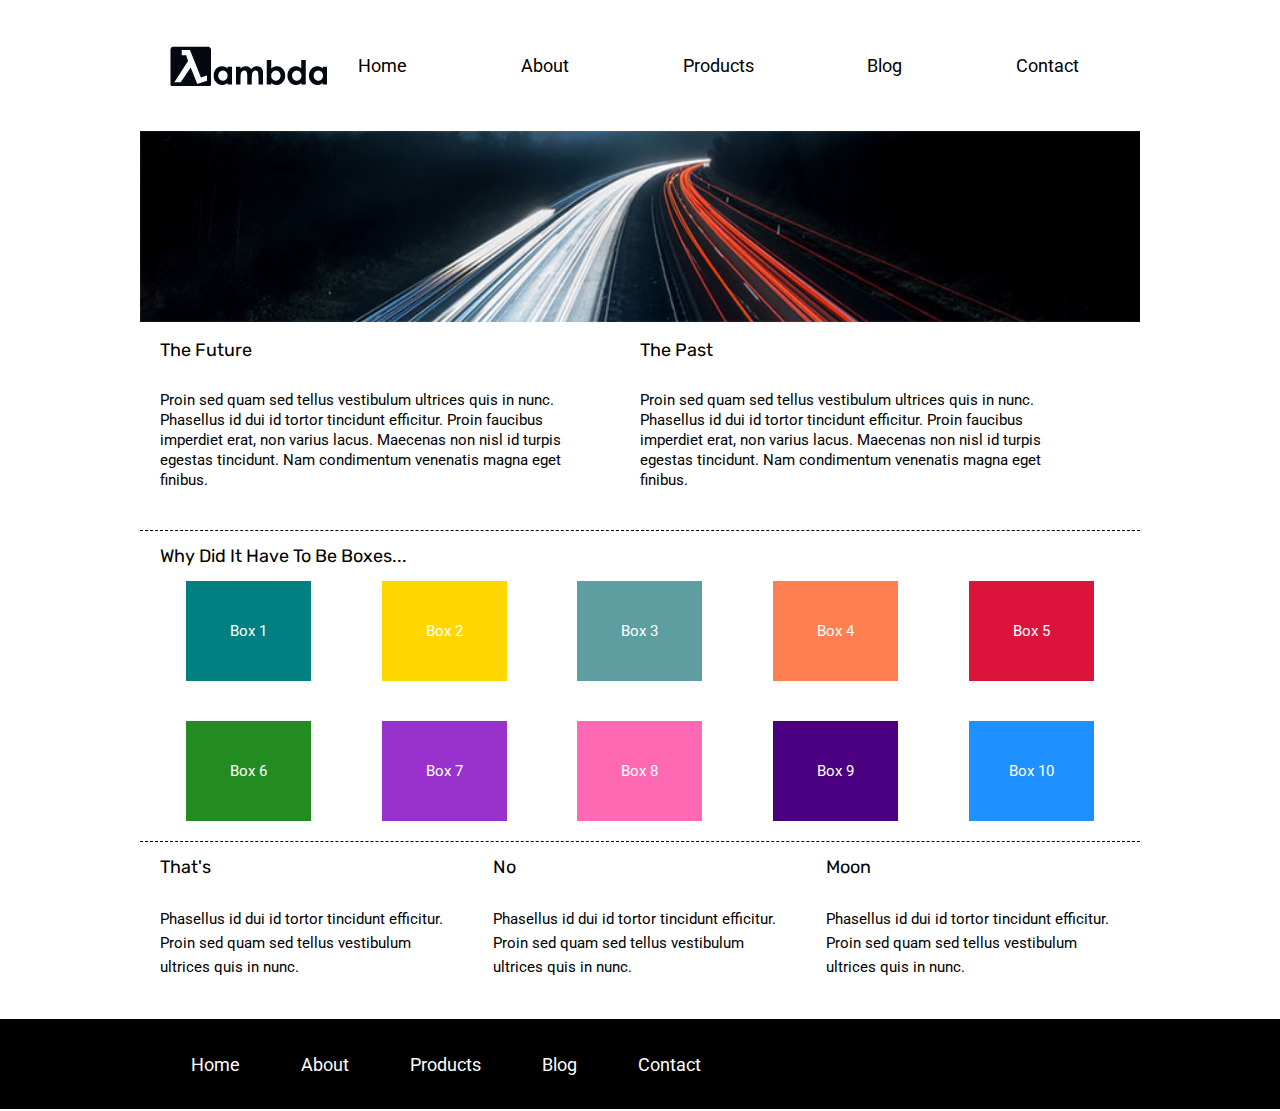
<file: index.html>
<!doctype html>

<html lang="en">
<head>
  <meta charset="utf-8">

  <title>Sprint Challenge - Home --Submited</title>
  <meta name="viewport" content="width=device-width, initial-scale=1.0">
  <link href="https://fonts.googleapis.com/css?family=Roboto|Rubik" rel="stylesheet">
  <link rel="stylesheet" href="./style/index.css">

</head>

<body>
    <div class="wrapper">
    <div class="container">
    <!-- Navigation -->
    <header>
        <img class="logo" src="./assets/lambda-black.png" alt="Lambda Logo">
        <nav> 
            <a href="/">Home</a>
            <a href="/about.html">About</a>
            <a href="#">Products</a>
            <a href="#">Blog</a>
            <a href="#">Contact</a>
        </nav>
    </header>
    
    <!-- Hero Image -->
        <img class="hero__image" src="./assets/jumbo.jpg" alt="hightway banner">
    <!-- Main Content -->
        <section class="top-content">
            <div class="text-container">
                <h2>The Future</h2>
                <p>Proin sed quam sed tellus vestibulum ultrices quis in nunc. Phasellus id dui id tortor tincidunt efficitur. Proin faucibus imperdiet erat, non varius lacus. Maecenas non nisl id turpis egestas tincidunt. Nam condimentum venenatis magna eget finibus.</p>
            </div>
            <div class="text-container">
                <h2>The Past</h2>
                <p>Proin sed quam sed tellus vestibulum ultrices quis in nunc. Phasellus id dui id tortor tincidunt efficitur. Proin faucibus imperdiet erat, non varius lacus. Maecenas non nisl id turpis egestas tincidunt. Nam condimentum venenatis magna eget finibus.</p>
            </div>
        </section>
        
        <section class="middle-content">
            <h2>Why Did It Have To Be Boxes...</h2>
            
            <div class="boxes">
                <div class="box">Box 1</div>
                <div class="box">Box 2</div>
                <div class="box">Box 3</div>
                <div class="box">Box 4</div>
                <div class="box">Box 5</div>
                <div class="box">Box 6</div>
                <div class="box">Box 7</div>
                <div class="box">Box 8</div>
                <div class="box">Box 9</div>
                <div class="box">Box 10</div>
            </div>
        </section>

        <section class="bottom-content">
            <div class="text-container">
                <h2>That's</h2>
                <p>Phasellus id dui id tortor tincidunt efficitur. Proin sed quam sed tellus vestibulum ultrices quis in nunc.</p>
            </div>
            <div class="text-container">
                <h2>No</h2>
                <p>Phasellus id dui id tortor tincidunt efficitur. Proin sed quam sed tellus vestibulum ultrices quis in nunc.</p>
            </div>
            <div class="text-container">
                <h2>Moon</h2>
                <p>Phasellus id dui id tortor tincidunt efficitur. Proin sed quam sed tellus vestibulum ultrices quis in nunc.</p>
            </div>

        </section>
    </div>
</div>   
        <!-- Footer -->
        <footer>
            <div class="container">
            <nav class="footer-nav">
                <a href="/">Home</a>
                <a href="/about">About</a>
                <a href="#">Products</a>
                <a href="#">Blog</a>
                <a href="#">Contact</a>
            </nav>
         </div>
        </footer>
          
</body>
</html>
</file>
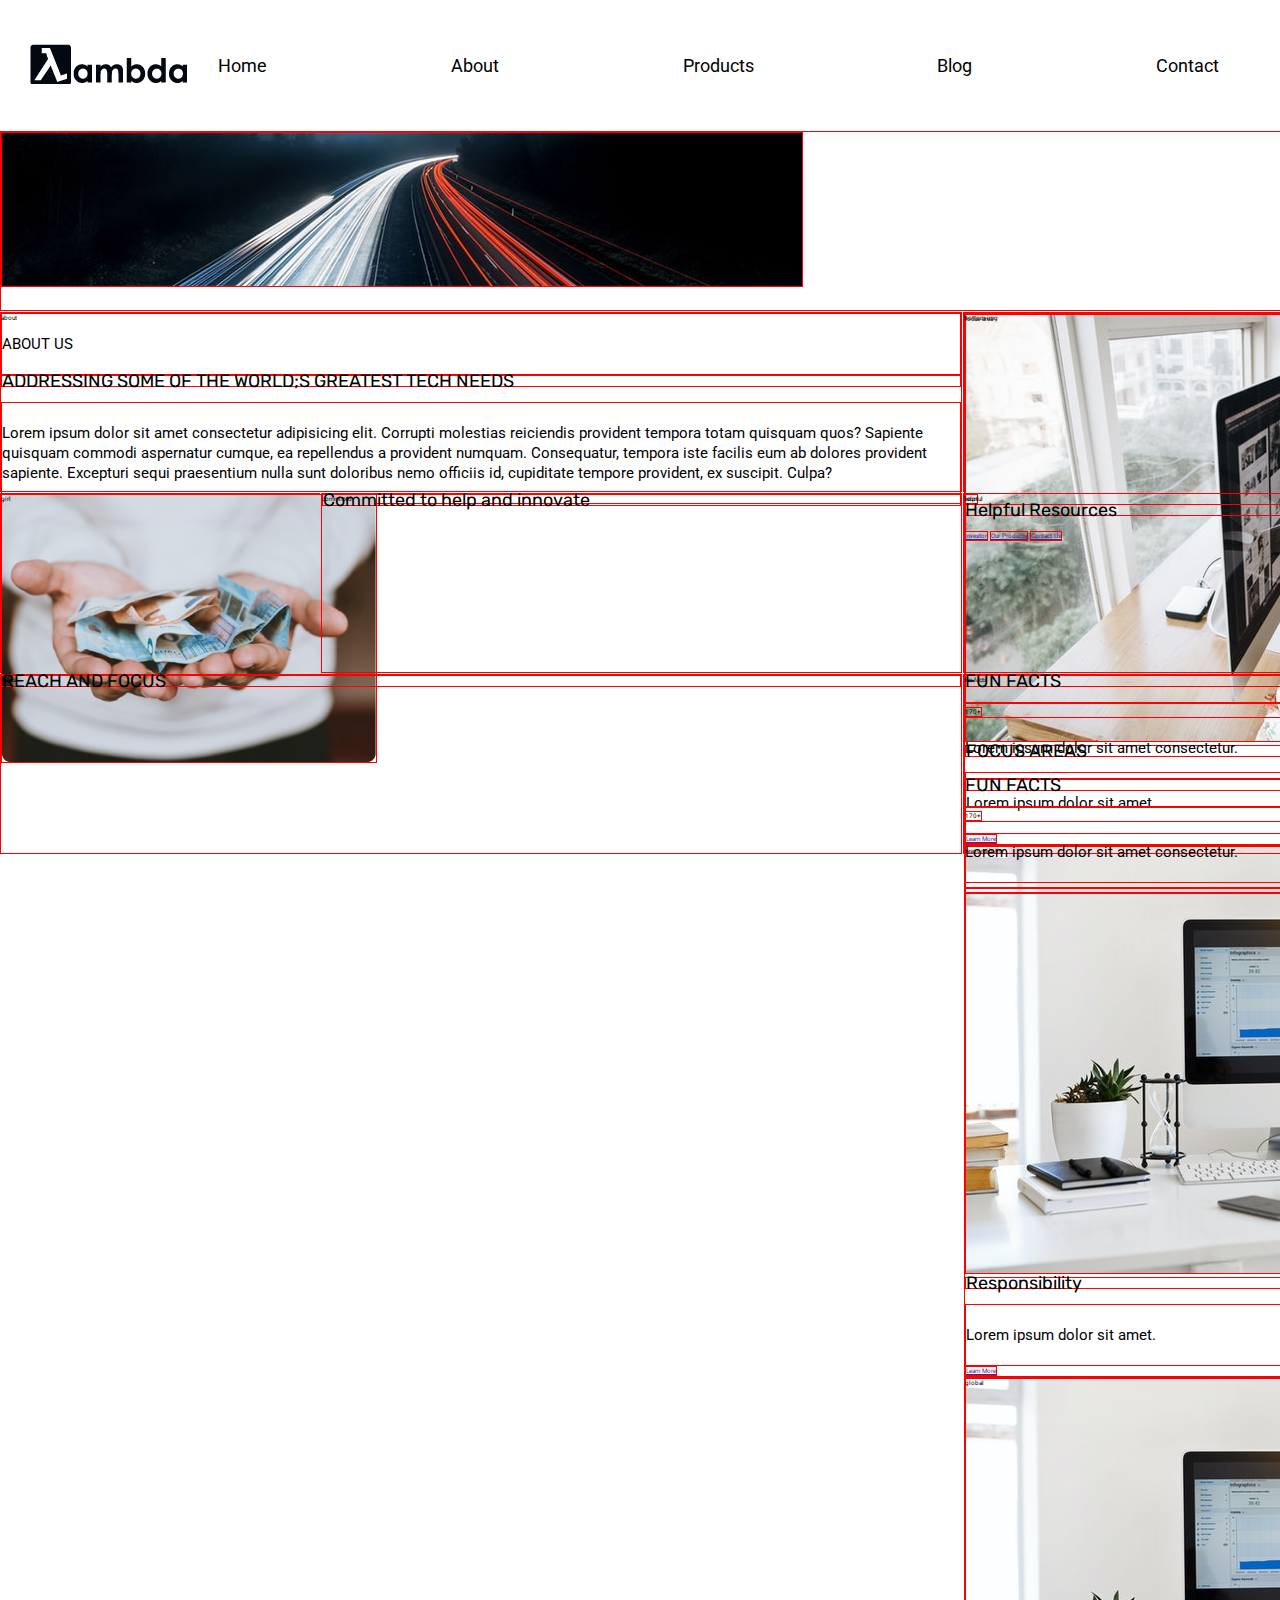
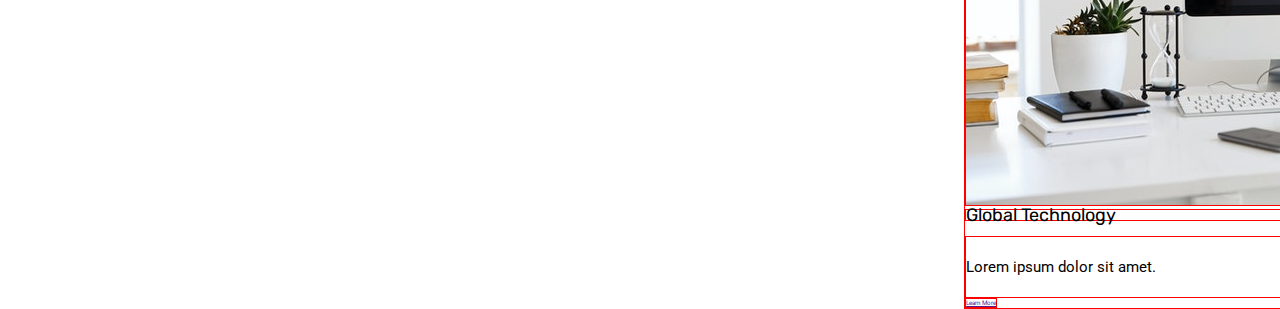
<file: about.html>
<!doctype html>

<html lang="en">
<head>
  <meta charset="utf-8">

  <title>Sprint Challenge - About</title>
  <meta name="viewport" content="width=device-width, initial-scale=1.0">
  <link href="https://fonts.googleapis.com/css?family=Roboto|Rubik" rel="stylesheet">

  <link rel="stylesheet" href="./style/index.css">
  <link rel="stylesheet" href="./style/about.css">

</head>

<body>
    
   
       
         <!-- Navigation -->
            <header>
                <a href="/"><img class="logo" src="./assets/lambda-black.png" alt="Lambda Logo" ></a>
                <nav> 
                    <a href="/">Home</a>
                    <a href="/about.html">About</a>
                    <a href="#">Products</a>
                    <a href="#">Blog</a>
                    <a href="#">Contact</a>
                </nav>
            </header>

            <div class="grid-container">
                <div class="hero"> <img src="./assets/jumbo.jpg" alt="banner image"></div>
                <div class="about">
                    <p>ABOUT US</p>
                    <h1>ADDRESSING SOME OF THE WORLD;S GREATEST TECH NEEDS</h1>
                    <p>Lorem ipsum dolor sit amet consectetur adipisicing elit. Corrupti molestias reiciendis provident tempora totam quisquam quos? Sapiente quisquam commodi aspernatur cumque, ea repellendus a provident numquam. Consequatur, tempora iste facilis eum ab dolores provident sapiente. Excepturi sequi praesentium nulla sunt doloribus nemo officiis id, cupiditate tempore provident, ex suscipit. Culpa?</p>
                </div>
                <div class="girl"><img src="./assets/pg1.png" alt="girl palying"></div>
                <div class="committed">
                    <h2>Committed to help and innovate</h2>
                </div>
                <div class="focus">
                    <h2>REACH AND FOCUS</h2>
                </div>
                <div class="bottom-img">
                    <div class="focus-area">
                        <img src="./assets/img1.jpg" alt="BUILDING">
                        <h3>FOCUS AREAS</h3>
                        <p>Lorem ipsum dolor sit amet.</p>
                        <a href="">Learn More</a>
                    </div>
                    <div class="responsibility">
                        <img src="./assets/img2.jpg" alt="computer">
                        <h3>Responsibility</h3>
                        <p>Lorem ipsum dolor sit amet.</p>
                        <a href="">Learn More</a>
                    </div>
                    <div class="global">
                        <img src="./assets/img2.jpg" alt="computer">
                        <h3>Global Technology</h3>
                        <p>Lorem ipsum dolor sit amet.</p>
                        <a href="">Learn More</a>
                    </div>
                </div>
               
                    <div class="helpful">
                        <span>icon</span>
                        <h2>Helpful Resources</h2>
                        <a href="">Investor</a>
                        <a href="">Our Products</a>
                        <a href="">Contact Us</a>
                    </div>

                    <div class="fun-facts">
                        <h3>FUN FACTS</h3>
                        <hr>
                        <span>170+</span>
                        <p>Lorem ipsum dolor sit amet consectetur.</p>
                        <h3>FUN FACTS</h3>
                        <hr>
                        <span>170+</span>
                        <p>Lorem ipsum dolor sit amet consectetur.</p>
                        <hr>
                        <hr>
                    </div>
                
              </div>





        


        <!-- Footer -->
        <!-- <footer>
            <div class="container">
            <nav>
                <a href="/">Home</a>
                <a href="/about">About</a>
                <a href="#">Products</a>
                <a href="#">Blog</a>
                <a href="#">Contact</a>
            </nav>
         </div>
        </footer> -->
          
</body>
</html>
</file>
<file: style/about.css>
html, body, .grid-container { height: 100%; margin: 0; }

.grid-container {
  display: grid;
  grid-template-columns: 25% 25% 25% 25%;
  grid-template-rows: 20% 20% 20% 20% 20%;
  gap: 1px 1px;
  grid-template-areas:
  "hero hero hero hero"
  "about about about sidebar" 
  "girl committed committed sidebar" 
  "focus focus focus sidebar"
  "focus-area responsibility global sidebar";
}

.hero { grid-area: hero; }

.about { grid-area: about; }

.girl { grid-area: girl; }

.committed { grid-area: committed; }

.focus { grid-area: focus; }

.focus-area { grid-area: focus-area; }

.responsibility { grid-area: responsibility; }

.global { grid-area: global; }

.sidebar { grid-area: sidebar; }


.grid-container * { 
 border: 1px solid red;
 position: relative;
}

.grid-container *:after { 
 content:attr(class);
 position: absolute;
 top: 0;
 left: 0;
}
</file>
<file: style/index.css>
/* Reset Import */
@import "./reset.css";
/*############################
       ->   Bruno 
#############################*/



/*############################
       ->   Root Resets
#############################*/



body {
	line-height: 1rem;
}

ol, ul {
  list-style: none;
}

blockquote, q {
  quotes: none;
}

blockquote:before, blockquote:after,
q:before, q:after {
  content: '';
  content: none;
}

table {
  border-collapse: collapse;
  border-spacing: 0;
}

* {
  -webkit-box-sizing: border-box;
          box-sizing: border-box;
}

html, body {
    font-size: 62.5%;
    height: 100%;
    font-family: 'Roboto', sans-serif;
}

h1, h2, h3, h4, h5 {
    font-size: 1.8rem;
    margin-bottom: 15px;
    font-family: 'Rubik', sans-serif;
}

p {
    font-size: 1.5rem;
    line-height: 1.4rem;
}


/*############################
       ->   Navigation 
#############################*/

header {
    padding: 3rem;
    display: flex;
	align-items: center;
	justify-content: space-around;
}


nav {
    display: flex;
    justify-content: space-between;
    width: 100%;
}

nav a {
    padding: 1.7em;
    font-size: 1.8rem;
    text-decoration: none;
    color: black;
}

/*############################
       ->   Container
#############################*/

.container {
    width: 1000px;
    margin: 0 auto;
    max-width: 100%;
    
    
}
.wrapper{
    min-height: calc(100vh - 10%);
}

.hero__image {
    width: 100%;
    max-width: 100%;
    margin: 0 auto;
}

/*############################
       ->   Content
#############################*/

 .top-content {
    display: flex;
    flex-wrap: wrap;
    align-items: center;
    align-items:stretch;
    margin-bottom: 20px;
    border-bottom: 1px dashed black;
}

.top-content .text-container {
    width: 48%;
    padding: 2%;
    padding-bottom: 20px;  
} 

.middle-content {
    margin-bottom: 20px;
    border-bottom: 1px dashed black;
}

.middle-content h2 {
     padding: 0 2%;
     margin-bottom: 0;
}


/*############################
       ->  Box 
#############################*/

.middle-content .boxes {
    display: -webkit-box;
    display: -ms-flexbox;
    display: flex;
        -ms-flex-wrap: wrap;
    flex-wrap: wrap;
       -webkit-box-pack: space-evenly;
       -ms-flex-pack: space-evenly;
   justify-content: space-evenly;
}

.middle-content .boxes .box {
   width: 12.5%;
   height: 100px;
   background: black;
   margin: 20px 2.5%;
   color: white;
   display: flex;
   align-items: center;
   justify-content: center;
   font-size: 1.5rem;
}

.boxes .box:nth-child(1){
    background-color: teal;
}
.boxes .box:nth-child(2){
    background-color: gold;
}
.boxes .box:nth-child(3){
    background-color: cadetblue;
}
.boxes .box:nth-child(4){
    background-color: coral;
}
.boxes .box:nth-child(5){
    background-color: crimson;
}
.boxes .box:nth-child(6){
    background-color: forestgreen
}
.boxes .box:nth-child(7){
    background-color: darkorchid
}
.boxes .box:nth-child(8){
    background-color: hotpink
}
.boxes .box:nth-child(9){
    background-color: indigo
}
.boxes .box:nth-child(10){
    background-color: dodgerblue
}
.bottom-content {
    display: -webkit-box;
    display: -ms-flexbox;
    display: flex;
    margin: 0 2% 20px;
        -ms-flex-pack: distribute;
    justify-content: space-around;
}

.bottom-content .text-container {
     padding-right: 4%;
}

.bottom-content .text-container p{
    font-size: 1.5rem;
    line-height: 1.6;
}
.bottom-content .text-container:last-child {
    padding-right: 0;
}

/*############################
       ->   Footer
#############################*/

footer {
    width: 100%;
    height: 10%;
     background: black;
}

footer nav {
    width: 60%;
    display: flex;
    justify-content: space-between;
    align-items: center;
    padding: 1% 2%;
    font-size: 1.4rem;
}

footer nav a {
    color: white;
    text-decoration: none;
    cursor: pointer;
}

/*############################
       ->  About us
#############################*/

main {
    margin-top: 10rem;
}
p{
    padding: 20px 0;
    line-height: 2rem;
}
/*############################
       ->   Media Queries
#############################*/


/* Smartphones (portrait and landscape) ----------- */
@media only screen 
and (min-width : 320px) 
and (max-width : 480px) {
    p{
        font-size: 1.8rem;
    }
   .container {
       margin: 0;
       padding: 0;
       width: 100%;
       max-width: 100%;
       margin: 0 auto;
    }

    .logo{
        margin: 15% 0; 
    }

    .logo {
        height: 5rem;
    }

    header {
        padding: 0;
        margin: 0;
        flex-direction: column;
        justify-content: center;
        align-items: center;
    }

    nav {
        width: 80%;
        text-align: center;
        flex-direction: column;
    }
    
    nav a:first-child {
        display: block;
        background: rgb(189,189,189);
        background: linear-gradient(5deg, rgba(189,189,189,1) 0%, rgba(217,217,217,1) 100%);
        border: 1px solid #A1A1A1;
        border-radius: 1rem;
        width: 100%;
        font-family: Rubik;
        color: #535353;
        font-weight: 800;
        padding: 1.1rem 1rem;
    }

    nav a {
        display: block;
        background: transparent;
        border: 1px solid #DDDDDD;
        border-radius: 1rem;
        width: 100%;
        color: #CACACA;
        font-family: Rubik;
        padding: 1.1rem 1rem;
        }

    nav a:nth-child(3){
        display: none;
    }
       

    .hero__image {
        padding: 2rem 0;
        height: 19rem;
        width: 100%;
    }

    .top-content {
        flex-direction: column;
        justify-content: flex-start;
        width: 100%;
    }
         
    .text-container {
        padding: 0;
        margin: 0;
        width: 100%;
    }    

    .text-container h2{
        font-family: Roboto;
        width: 100%;
        color: black;
        font-size: 2.2rem;
    }

    .text-container p {
        width: 100%;
        color: #A1A1A1;
        line-height: 2rem;
    }

     .top-content .text-container {
         width: 100%;
    }
        
    .top-content {
        padding: 0 3%;
    }
    
    .middle-content h2{
        padding-top: 3rem;
        font-size: 2.2rem;
        text-align: center;
    }

    .boxes {
        padding: 0;
        margin: 0;
        flex-direction: column;
        align-content: center;
    }
    
    .middle-content .boxes .box {
        width: 50%;
        height: 20rem;
        margin: 20px 2.5%;
        color: white;
        display: flex;
        align-items: center;
        justify-content: center;
        font-size: 3rem;
    }

    /* These Boxes are not shown on the Mobile Layout. */
         
    .boxes .box:nth-child(5){
        display: none;
    }
    .boxes .box:nth-child(6){
        display: none;
    }
    .boxes .box:nth-child(7){
        display: none;
    }
    .boxes .box:nth-child(8){
        display: none;
    }
    .boxes .box:nth-child(9){
        display: none;
    }
    .boxes .box:nth-child(10){
        display: none;
    }
    .bottom-content {
        /* display: none; */
    }
    footer {
        /* display: none; */
    }
    .footer-nav {
        
        display: flex;
        flex-direction: row;
        width: 100%;
    }
    .bottom-content {
        flex-direction: column;
    }
}




/* iPads (portrait and landscape) ----------- */
@media only screen 
and (min-width : 768px) 
and (max-width : 1024px) {

    .container {
        width: 90%
    }
}


/* Large screens ----------- */
@media only screen 
and (min-width : 481px) 
and (max-width : 768px) {
   
    .container {
        width: 90%;
        max-width: 90%;
    }
    .wrapper{
        min-height: calc(100vh - 5rem);
    }
    header {
        padding-top: 5%;
        flex-direction: column;
    }
    nav a {
        padding: 3rem 0;
    }
    footer{
        width: 100%;
        height: 7rem;
        max-height: 100%;
        max-width: 100%;
        padding: 5% 0;
        
    }
    
    footer nav {
        padding: 0;
        margin: 0;
        width: 100%;
        height: 100%;
        max-width: 100%;
        height:100%;
        
    }
    
    footer nav a {
        padding: 0;
        margin: 0;
        width: 100%;
        height: 100%;
        max-width: 100%;
        text-align: center;
    }

    .middle-content .boxes .box {
        width: 12.5%;
        height: 7rem;
    }
}


@media only screen 
and (max-width : 320px) {
    body{
        display: none;
    }

    html::after {
        content: "Download our mobile app";
        font-size: 2rem;
    }
    
}
</file>
